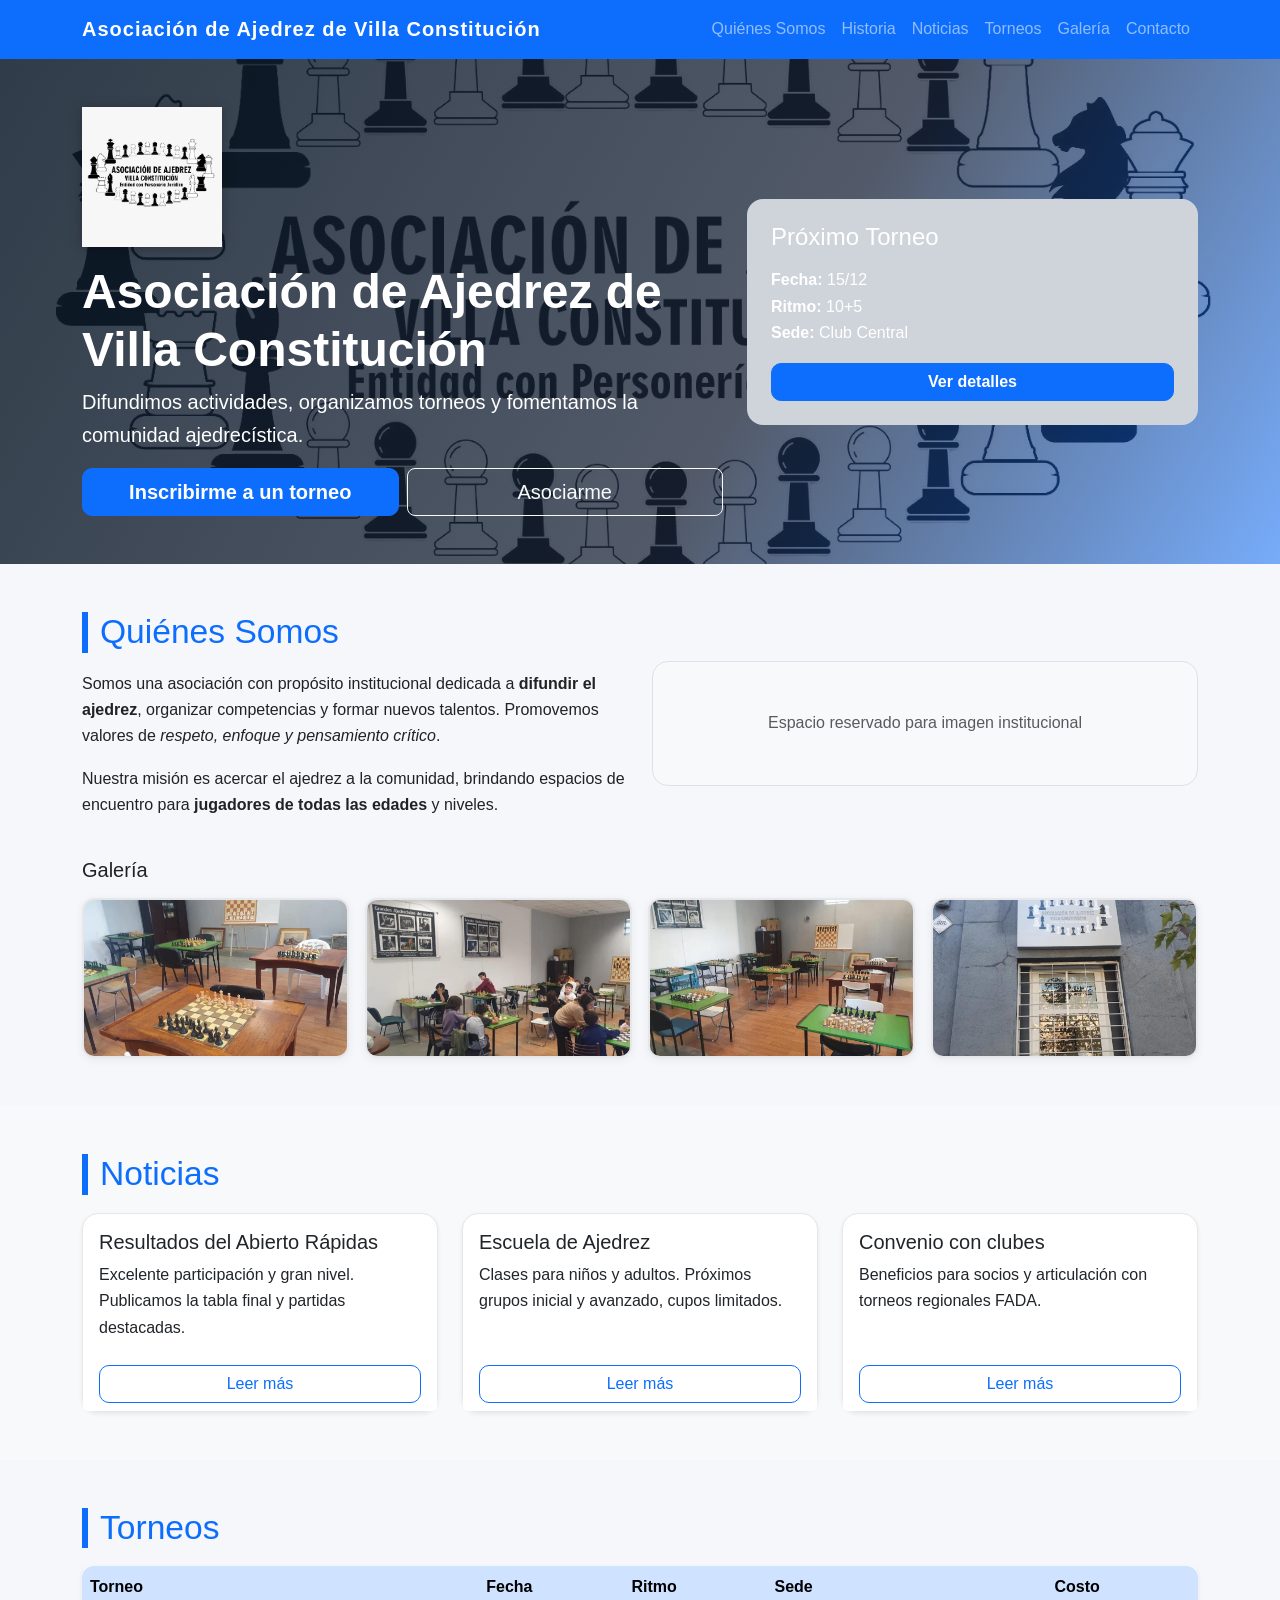
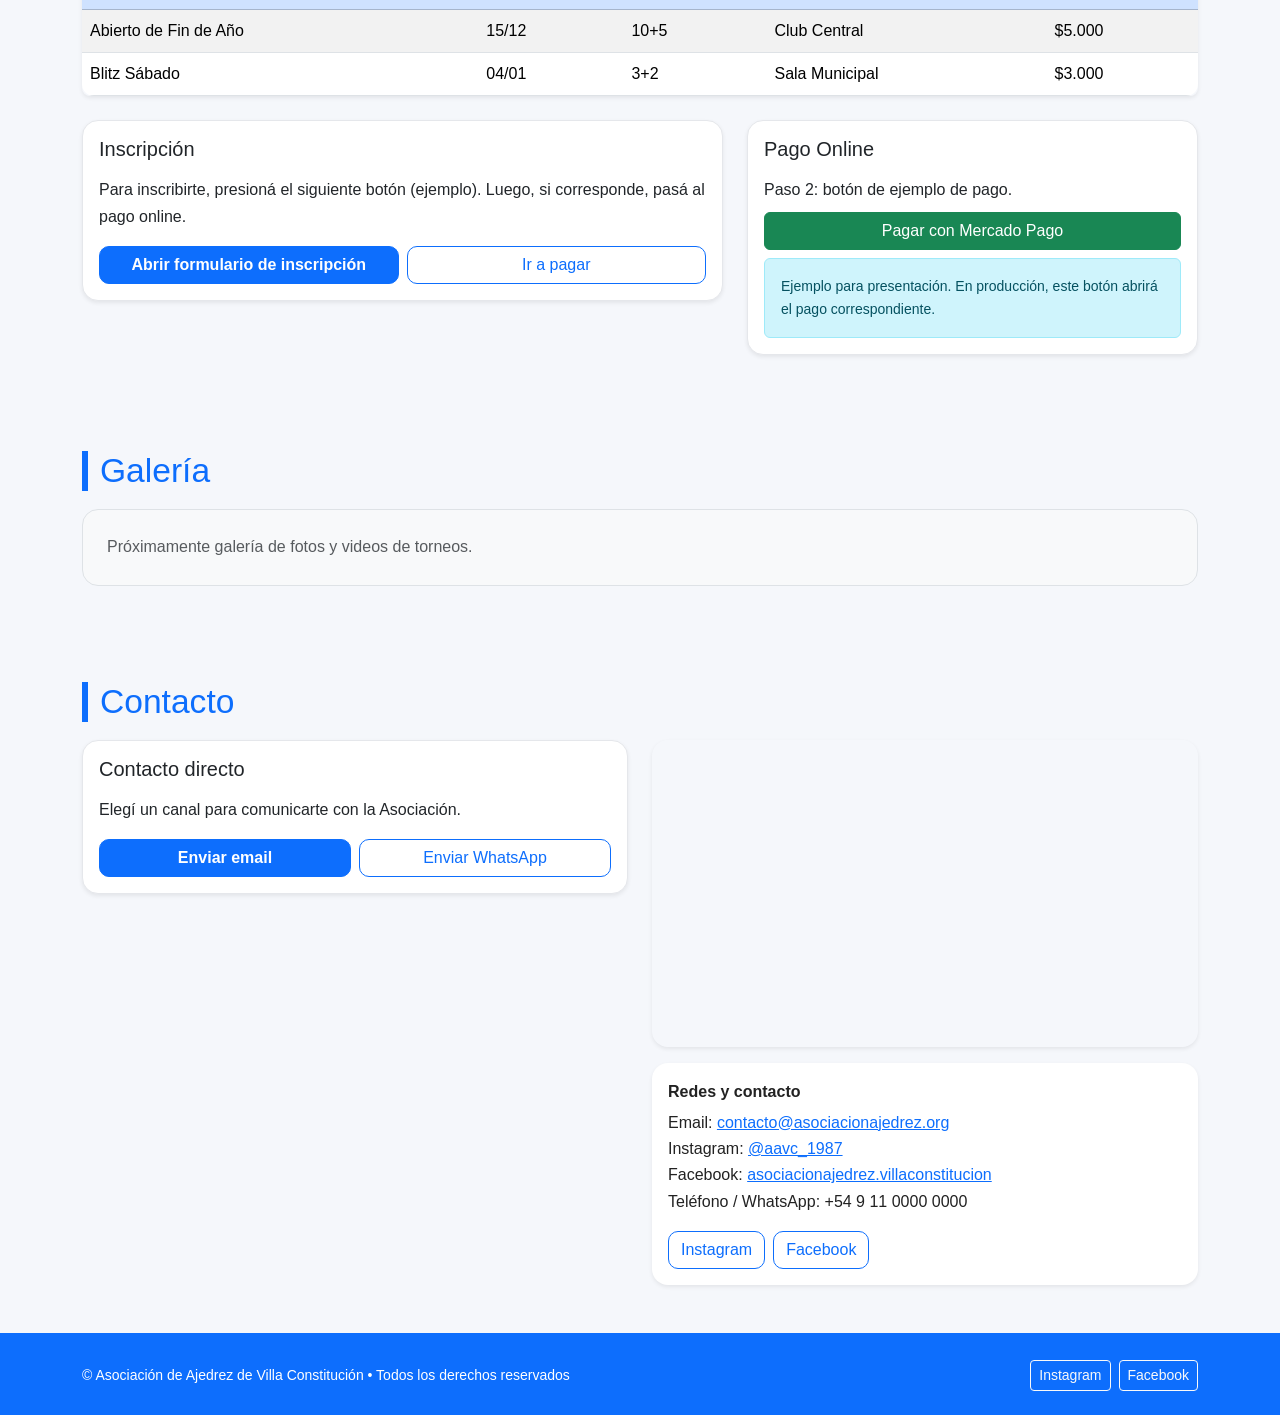
<file: index.html>
<!DOCTYPE html>
<html lang="es">
<head>
  <!-- Metadatos -->
  <meta charset="UTF-8" />
  <meta name="viewport" content="width=device-width, initial-scale=1.0" />
  <title>Asociación de Ajedrez de Villa Constitución - Sitio Oficial</title>
  <!-- Bootstrap -->
  <link href="https://cdn.jsdelivr.net/npm/bootstrap@5.3.3/dist/css/bootstrap.min.css" rel="stylesheet">
  <!-- Estilos propios -->
  <link rel="stylesheet" href="estilos.css" />
</head>
<body>
  <!-- Navbar -->
  <nav class="navbar navbar-expand-lg navbar-dark bg-primary sticky-top">
    <div class="container">
      <a class="navbar-brand fw-bold" href="#inicio">Asociación de Ajedrez de Villa Constitución</a>
      <button class="navbar-toggler" type="button" data-bs-toggle="collapse" data-bs-target="#navMain">
        <span class="navbar-toggler-icon"></span>
      </button>
      <div class="collapse navbar-collapse" id="navMain">
        <ul class="navbar-nav ms-auto">
          <li class="nav-item"><a class="nav-link" href="#quienes-somos">Quiénes Somos</a></li>
          <li class="nav-item"><a class="nav-link" href="historia.html">Historia</a></li>
          <li class="nav-item"><a class="nav-link" href="#noticias">Noticias</a></li>
          <li class="nav-item"><a class="nav-link" href="#torneos">Torneos</a></li>
          <li class="nav-item"><a class="nav-link" href="#galeria">Galería</a></li>
          <li class="nav-item"><a class="nav-link" href="#contacto">Contacto</a></li>
        </ul>
      </div>
    </div>
  </nav>

  <!-- Hero/Inicio -->
  <header id="inicio" class="py-5 bg-hero text-white logo-bg">
    <div class="container">
      <div class="row align-items-center g-4">
        <div class="col-lg-7">
          <!-- logo asociación -->
          <img src="imagenes/logoajedrez2.jpg" alt="Logo Asociación de Ajedrez" class="logo-asoc mb-3" />
          <h1 class="display-5 fw-bold">Asociación de Ajedrez de Villa Constitución</h1>
          <p class="lead">Difundimos actividades, organizamos torneos y fomentamos la comunidad ajedrecística.</p>
          <!-- botones de ejemplo: full width en móviles, auto en md+ -->
          <div class="d-grid gap-2 d-md-flex">
            <a href="#" class="btn btn-primary btn-lg w-100 w-md-auto" role="button" aria-disabled="true" title="Botón de ejemplo">Inscribirme a un torneo</a>
            <a href="#" class="btn btn-outline-light btn-lg w-100 w-md-auto" role="button" aria-disabled="true" title="Botón de ejemplo">Asociarme</a>
          </div>
        </div>
        <div class="col-lg-5">
          <!-- "Próximo Torneo" se oculta en pantallas <992px para simplificar hero -->
          <div class="hero-card p-4 bg-dark-subtle rounded-4 d-none d-lg-block">
            <h2 class="h4 mb-3">Próximo Torneo</h2>
            <ul class="list-unstyled mb-3">
              <li><strong>Fecha:</strong> 15/12</li>
              <li><strong>Ritmo:</strong> 10+5</li>
              <li><strong>Sede:</strong> Club Central</li>
            </ul>
            <a href="#torneos" class="btn btn-primary w-100">Ver detalles</a>
          </div>
        </div>
      </div>
    </div>
  </header>

  <!-- Quiénes Somos -->
  <section id="quienes-somos" class="py-5">
    <div class="container">
      <div class="row g-4 align-items-center">
        <div class="col-lg-6">
          <h2 class="section-title">Quiénes Somos</h2>
          <p>Somos una asociación con propósito institucional dedicada a <strong>difundir el ajedrez</strong>, organizar competencias y formar nuevos talentos. Promovemos valores de <em>respeto, enfoque y pensamiento crítico</em>.</p>
          <p>Nuestra misión es acercar el ajedrez a la comunidad, brindando espacios de encuentro para <strong>jugadores de todas las edades</strong> y niveles.</p>
        </div>
        <div class="col-lg-6">
          <!-- imagen institucional -->
          <div class="border rounded-4 p-5 bg-light text-center text-muted">
            Espacio reservado para imagen institucional
          </div>
        </div>
      </div>

      <!-- galería quienes somos -->
      <div class="mt-4">
        <h3 class="h5 mb-3">Galería</h3>
        <div class="row g-3">
          <!-- fotos: img-fluid para comportamiento responsive -->
          <div class="col-6 col-md-4 col-lg-3">
            <img class="qs-img img-fluid" src="imagenes/img1.jpg" alt="Foto 1 - Asociación" />
          </div>
          <div class="col-6 col-md-4 col-lg-3">
            <img class="qs-img img-fluid" src="imagenes/img2.jpeg" alt="Foto 2 - Asociación" />
          </div>
          <div class="col-6 col-md-4 col-lg-3">
            <img class="qs-img img-fluid" src="imagenes/img3.jpeg" alt="Foto 3 - Asociación" />
          </div>
          <div class="col-6 col-md-4 col-lg-3">
            <img class="qs-img img-fluid" src="imagenes/img4.jpeg" alt="Foto 4 - Asociación" />
          </div>
        </div>
      </div>
    </div>
  </section>

  <!-- Noticias -->
  <section id="noticias" class="py-5 bg-light">
    <div class="container">
      <h2 class="section-title">Noticias</h2>
      <div class="row g-4">
        <div class="col-md-6 col-lg-4">
          <div class="card h-100 shadow-sm">
            <!-- sin imagen -->
            <div class="card-body">
              <h3 class="h5 card-title">Resultados del Abierto Rápidas</h3>
              <p class="card-text">Excelente participación y gran nivel. Publicamos la tabla final y partidas destacadas.</p>
            </div>
            <div class="card-footer bg-white border-0">
              <a href="#" class="btn btn-outline-primary w-100">Leer más</a>
            </div>
          </div>
        </div>
        <div class="col-md-6 col-lg-4">
          <div class="card h-100 shadow-sm">
            <!-- sin imagen -->
            <div class="card-body">
              <h3 class="h5 card-title">Escuela de Ajedrez</h3>
              <p class="card-text">Clases para niños y adultos. Próximos grupos inicial y avanzado, cupos limitados.</p>
            </div>
            <div class="card-footer bg-white border-0">
              <a href="#" class="btn btn-outline-primary w-100">Leer más</a>
            </div>
          </div>
        </div>
        <div class="col-md-6 col-lg-4">
          <div class="card h-100 shadow-sm">
            <!-- sin imagen -->
            <div class="card-body">
              <h3 class="h5 card-title">Convenio con clubes</h3>
              <p class="card-text">Beneficios para socios y articulación con torneos regionales FADA.</p>
            </div>
            <div class="card-footer bg-white border-0">
              <a href="#" class="btn btn-outline-primary w-100">Leer más</a>
            </div>
          </div>
        </div>
      </div>
    </div>
  </section>

  <!-- Torneos: tabla + inscripción + pagos -->
  <section id="torneos" class="py-5">
    <div class="container">
      <h2 class="section-title">Torneos</h2>

      <!-- Tabla de próximos torneos -->
      <div class="table-responsive mb-4 shadow-sm rounded-3">
        <table class="table table-striped align-middle mb-0">
          <thead class="table-primary">
            <tr>
              <th>Torneo</th><th>Fecha</th><th>Ritmo</th><th>Sede</th><th>Costo</th>
            </tr>
          </thead>
          <tbody>
            <tr>
              <td>Abierto de Fin de Año</td><td>15/12</td><td>10+5</td><td>Club Central</td><td>$5.000</td>
            </tr>
            <tr>
              <td>Blitz Sábado</td><td>04/01</td><td>3+2</td><td>Sala Municipal</td><td>$3.000</td>
            </tr>
          </tbody>
        </table>
      </div>

      <div class="row g-4">
        <div class="col-lg-7">
          <div class="card shadow-sm">
            <div class="card-body">
              <!-- inscripción -->
              <h3 class="h5 mb-3">Inscripción</h3>
              <p class="mb-3">Para inscribirte, presioná el siguiente botón (ejemplo). Luego, si corresponde, pasá al pago online.</p>
              <div class="d-grid gap-2 d-md-flex">
                <a href="#" class="btn btn-primary w-100 w-md-auto" role="button" aria-disabled="true" title="Botón de ejemplo">Abrir formulario de inscripción</a>
                <a class="btn btn-outline-primary w-100 w-md-auto" href="#pago-online">Ir a pagar</a>
              </div>
            </div>
          </div>
        </div>

        <!-- pago online -->
        <div class="col-lg-5" id="pago-online">
          <div class="card shadow-sm">
            <div class="card-body">
              <h3 class="h5 mb-3">Pago Online</h3>
              <p class="mb-2">Paso 2: botón de ejemplo de pago.</p>
              <a href="#" class="btn btn-success w-100 mb-2" role="button" aria-disabled="true" title="Botón de ejemplo">Pagar con Mercado Pago</a>
              <div class="alert alert-info small mb-0">Ejemplo para presentación. En producción, este botón abrirá el pago correspondiente.</div>
            </div>
          </div>
        </div>
      </div> <!-- row -->
    </div>
  </section>

  <!-- galería -->
  <section id="galeria" class="py-5">
    <div class="container">
      <h2 class="section-title">Galería</h2>
      <div class="p-4 bg-light rounded-4 border text-muted">
        Próximamente galería de fotos y videos de torneos.
      </div>
    </div>
  </section>

  <!-- contacto y ubicación -->
  <section id="contacto" class="py-5">
    <div class="container">
      <h2 class="section-title">Contacto</h2>
      <div class="row g-4">
        <div class="col-lg-6">
          <!-- contacto directo -->
          <div class="card shadow-sm">
            <div class="card-body">
              <h3 class="h5 mb-3">Contacto directo</h3>
              <p class="mb-3">Elegí un canal para comunicarte con la Asociación.</p>
              <div class="d-grid gap-2 d-sm-flex">
                <a href="mailto:contacto@asociacionajedrez.org?subject=Consulta%20desde%20la%20web" class="btn btn-primary w-100 w-sm-auto">Enviar email</a>
                <a href="https://wa.me/5491100000000?text=Hola%2C%20quisiera%20hacer%20una%20consulta%20sobre..." target="_blank" rel="noopener" class="btn btn-outline-primary w-100 w-sm-auto">Enviar WhatsApp</a>
              </div>
            </div>
          </div>
        </div>
        <div class="col-lg-6">
          <div class="ratio ratio-16x9 rounded-4 overflow-hidden shadow-sm mb-3">
            <!-- mapa sede -->
            <iframe
              src="https://www.google.com/maps?q=Salta%20216,%20S2119%20Villa%20Constituci%C3%B3n,%20Santa%20Fe&output=embed"
              style="border:0" loading="lazy">
            </iframe>
          </div>
          <div class="p-3 bg-white rounded-4 shadow-sm">
            <p class="mb-1"><strong>Redes y contacto</strong></p>
            <!-- botones redes -->
            <ul class="list-unstyled mb-3">
              <li>Email: <a href="mailto:contacto@asociacionajedrez.org">contacto@asociacionajedrez.org</a></li>
              <li>Instagram:
                <a href="https://www.instagram.com/aavc_1987/" target="_blank" rel="noopener">
                  @aavc_1987
                </a>
              </li>
              <li>Facebook:
                <a href="https://www.facebook.com/asociacionajedrez.villaconstitucion?locale=es_LA" target="_blank" rel="noopener">
                  asociacionajedrez.villaconstitucion
                </a>
              </li>
              <li>Teléfono / WhatsApp: +54 9 11 0000 0000</li>
            </ul>
            <div class="d-flex flex-wrap gap-2">
              <a href="https://www.instagram.com/aavc_1987/" target="_blank" rel="noopener" class="btn btn-outline-primary">Instagram</a>
              <a href="https://www.facebook.com/asociacionajedrez.villaconstitucion?locale=es_LA" target="_blank" rel="noopener" class="btn btn-outline-primary">Facebook</a>
            </div>
          </div>
        </div>
      </div>
    </div>
  </section>

  <!-- Footer -->
  <footer class="py-4 bg-primary text-white">
    <div class="container d-flex flex-column flex-md-row justify-content-between align-items-center gap-2">
      <p class="mb-0 small">© Asociación de Ajedrez de Villa Constitución • Todos los derechos reservados</p>
      <div class="d-flex align-items-center gap-2">
        <a href="https://www.instagram.com/aavc_1987/" target="_blank" rel="noopener" class="btn btn-outline-light btn-sm">Instagram</a>
        <a href="https://www.facebook.com/asociacionajedrez.villaconstitucion?locale=es_LA" target="_blank" rel="noopener" class="btn btn-outline-light btn-sm">Facebook</a>
      </div>
    </div>
  </footer>

  <!-- Bootstrap JS -->
  <script src="https://cdn.jsdelivr.net/npm/bootstrap@5.3.3/dist/js/bootstrap.bundle.min.js"></script>
</body>
</html>
</file>
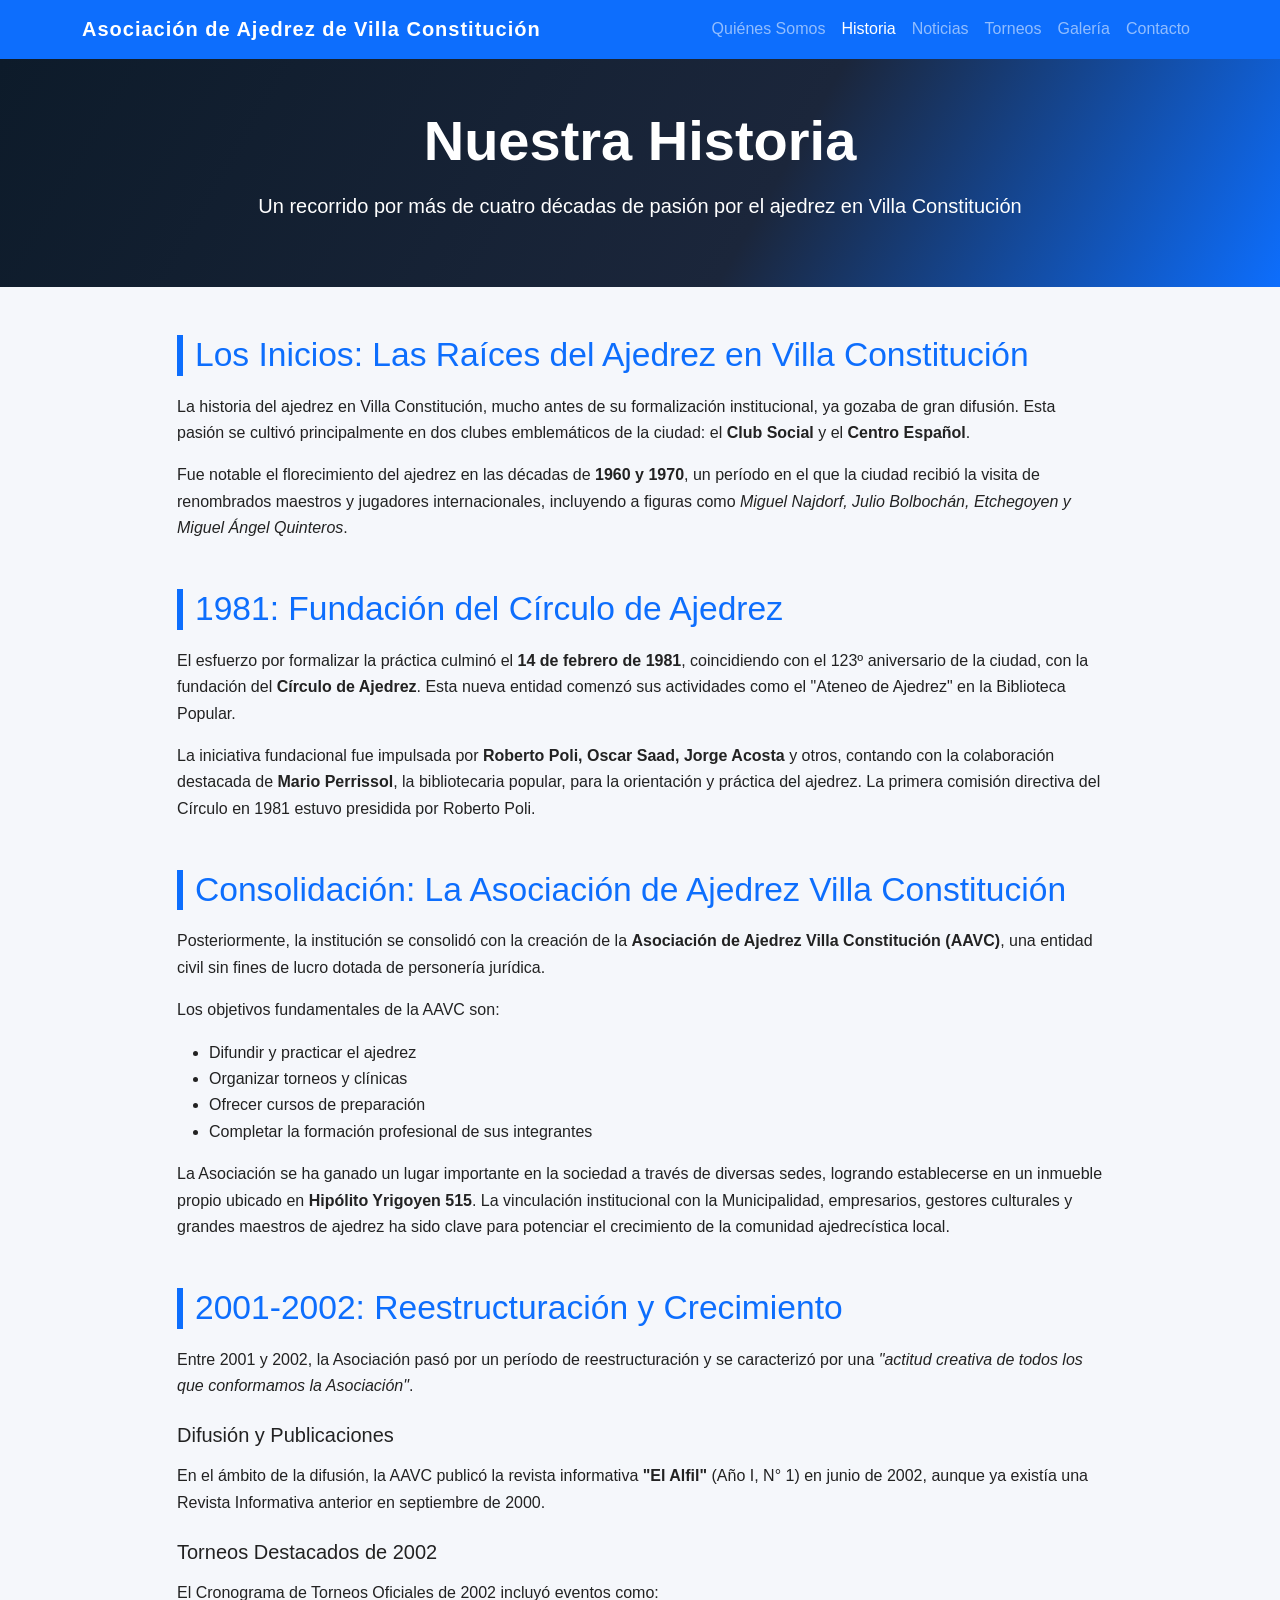
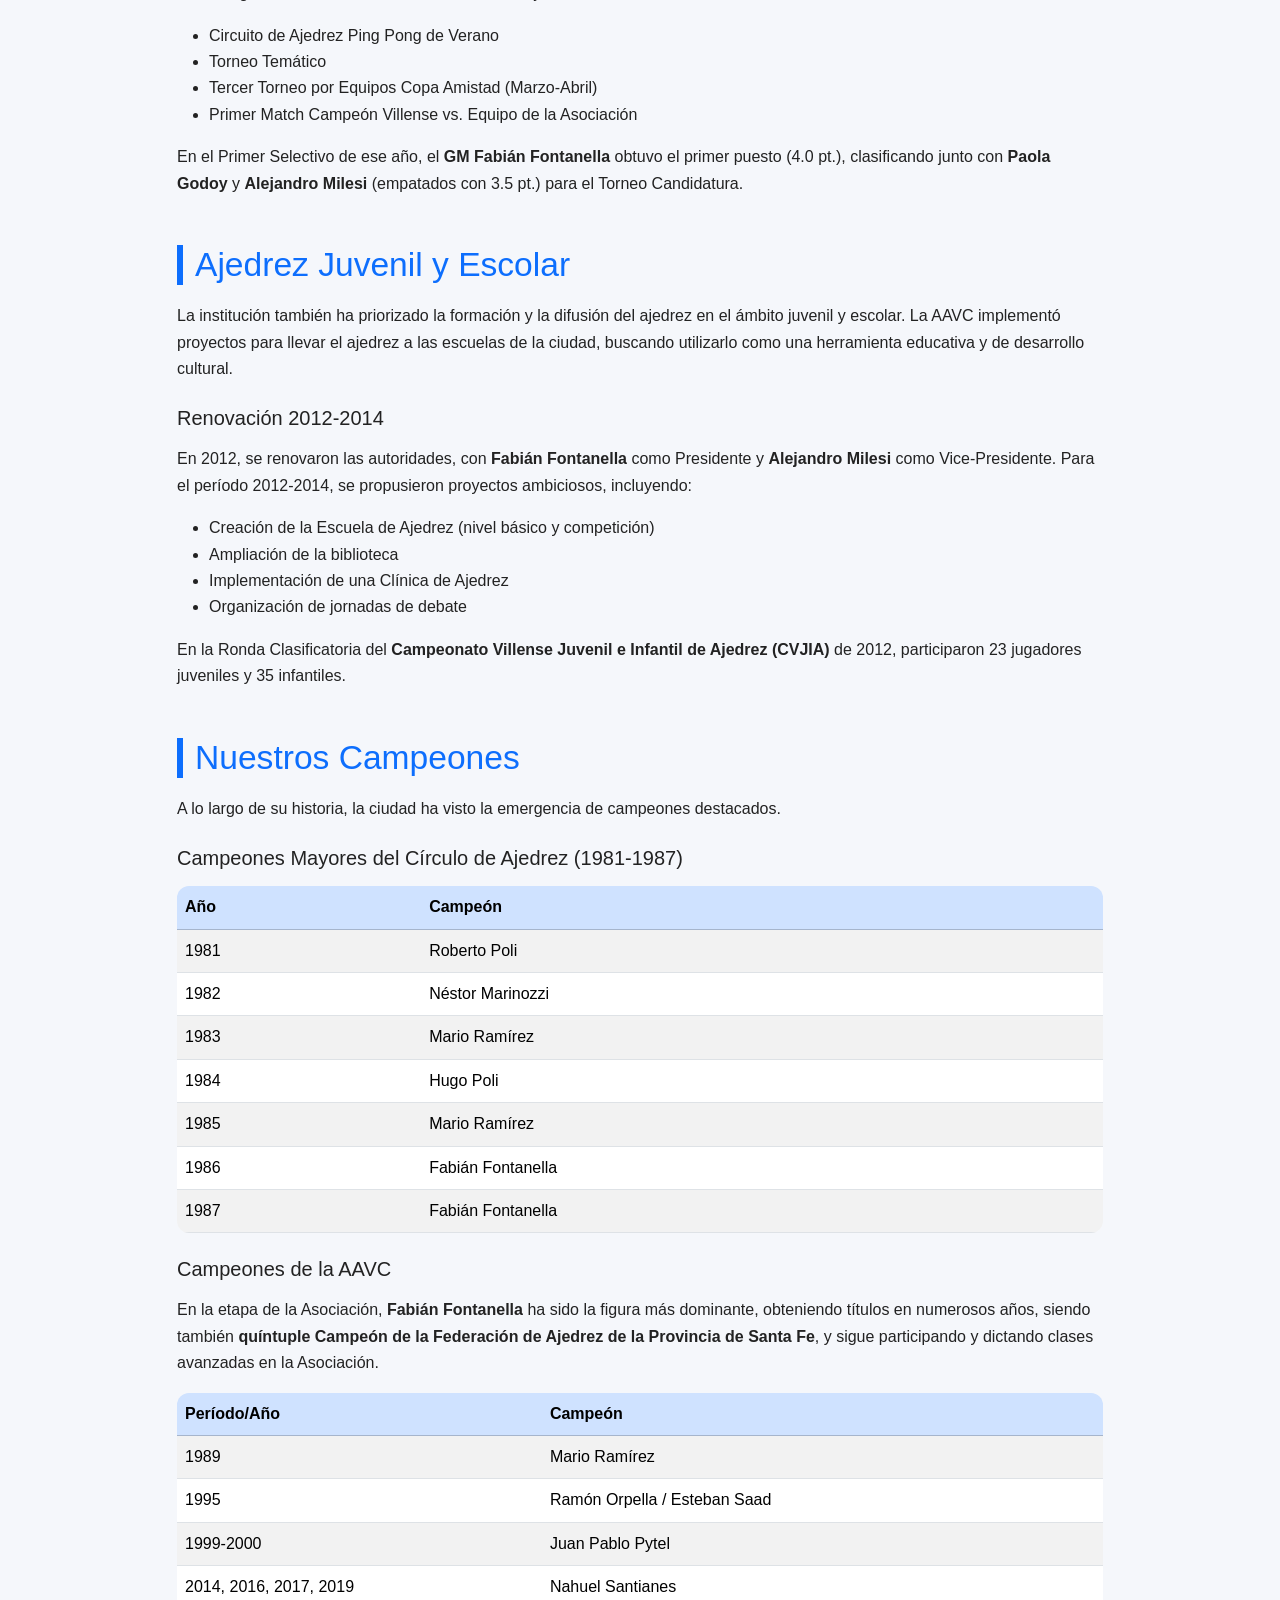
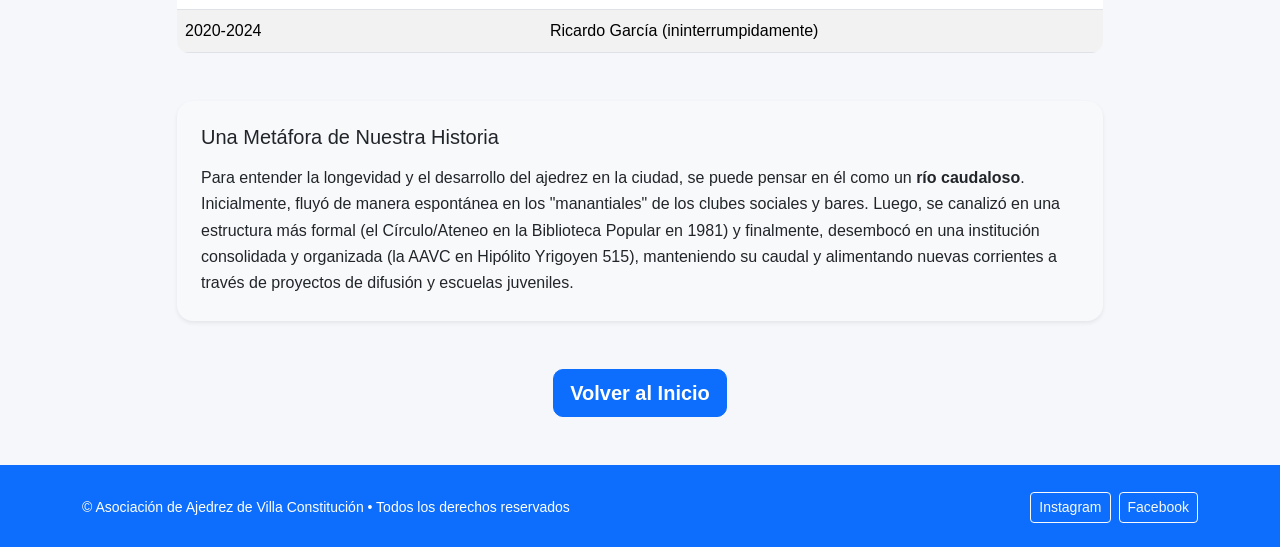
<file: historia.html>
<!DOCTYPE html>
<html lang="es">
<head>
  <!-- Metadatos -->
  <meta charset="UTF-8" />
  <meta name="viewport" content="width=device-width, initial-scale=1.0" />
  <title>Historia - Asociación de Ajedrez de Villa Constitución</title>
  <!-- Bootstrap -->
  <link href="https://cdn.jsdelivr.net/npm/bootstrap@5.3.3/dist/css/bootstrap.min.css" rel="stylesheet">
  <!-- Estilos propios -->
  <link rel="stylesheet" href="estilos.css" />
</head>
<body>
  <!-- Navbar -->
  <nav class="navbar navbar-expand-lg navbar-dark bg-primary sticky-top">
    <div class="container">
      <a class="navbar-brand fw-bold" href="index.html">Asociación de Ajedrez de Villa Constitución</a>
      <button class="navbar-toggler" type="button" data-bs-toggle="collapse" data-bs-target="#navMain">
        <span class="navbar-toggler-icon"></span>
      </button>
      <div class="collapse navbar-collapse" id="navMain">
        <ul class="navbar-nav ms-auto">
          <li class="nav-item"><a class="nav-link" href="index.html#quienes-somos">Quiénes Somos</a></li>
          <li class="nav-item"><a class="nav-link active" href="historia.html">Historia</a></li>
          <li class="nav-item"><a class="nav-link" href="index.html#noticias">Noticias</a></li>
          <li class="nav-item"><a class="nav-link" href="index.html#torneos">Torneos</a></li>
          <li class="nav-item"><a class="nav-link" href="index.html#galeria">Galería</a></li>
          <li class="nav-item"><a class="nav-link" href="index.html#contacto">Contacto</a></li>
        </ul>
      </div>
    </div>
  </nav>

  <!-- Hero Historia -->
  <header class="py-5 bg-hero text-white">
    <div class="container">
      <div class="row">
        <div class="col-lg-10 mx-auto text-center">
          <h1 class="display-4 fw-bold mb-3">Nuestra Historia</h1>
          <p class="lead">Un recorrido por más de cuatro décadas de pasión por el ajedrez en Villa Constitución</p>
        </div>
      </div>
    </div>
  </header>

  <!-- Contenido Principal -->
  <section class="py-5">
    <div class="container">
      <div class="row">
        <div class="col-lg-10 mx-auto">
          
          <!-- Los Inicios -->
          <article class="mb-5">
            <h2 class="section-title">Los Inicios: Las Raíces del Ajedrez en Villa Constitución</h2>
            <p>La historia del ajedrez en Villa Constitución, mucho antes de su formalización institucional, ya gozaba de gran difusión. Esta pasión se cultivó principalmente en dos clubes emblemáticos de la ciudad: el <strong>Club Social</strong> y el <strong>Centro Español</strong>.</p>
            <p>Fue notable el florecimiento del ajedrez en las décadas de <strong>1960 y 1970</strong>, un período en el que la ciudad recibió la visita de renombrados maestros y jugadores internacionales, incluyendo a figuras como <em>Miguel Najdorf, Julio Bolbochán, Etchegoyen y Miguel Ángel Quinteros</em>.</p>
          </article>

          <!-- Fundación del Círculo -->
          <article class="mb-5">
            <h2 class="section-title">1981: Fundación del Círculo de Ajedrez</h2>
            <p>El esfuerzo por formalizar la práctica culminó el <strong>14 de febrero de 1981</strong>, coincidiendo con el 123º aniversario de la ciudad, con la fundación del <strong>Círculo de Ajedrez</strong>. Esta nueva entidad comenzó sus actividades como el "Ateneo de Ajedrez" en la Biblioteca Popular.</p>
            <p>La iniciativa fundacional fue impulsada por <strong>Roberto Poli, Oscar Saad, Jorge Acosta</strong> y otros, contando con la colaboración destacada de <strong>Mario Perrissol</strong>, la bibliotecaria popular, para la orientación y práctica del ajedrez. La primera comisión directiva del Círculo en 1981 estuvo presidida por Roberto Poli.</p>
          </article>

          <!-- Consolidación Institucional -->
          <article class="mb-5">
            <h2 class="section-title">Consolidación: La Asociación de Ajedrez Villa Constitución</h2>
            <p>Posteriormente, la institución se consolidó con la creación de la <strong>Asociación de Ajedrez Villa Constitución (AAVC)</strong>, una entidad civil sin fines de lucro dotada de personería jurídica.</p>
            <p>Los objetivos fundamentales de la AAVC son:</p>
            <ul>
              <li>Difundir y practicar el ajedrez</li>
              <li>Organizar torneos y clínicas</li>
              <li>Ofrecer cursos de preparación</li>
              <li>Completar la formación profesional de sus integrantes</li>
            </ul>
            <p>La Asociación se ha ganado un lugar importante en la sociedad a través de diversas sedes, logrando establecerse en un inmueble propio ubicado en <strong>Hipólito Yrigoyen 515</strong>. La vinculación institucional con la Municipalidad, empresarios, gestores culturales y grandes maestros de ajedrez ha sido clave para potenciar el crecimiento de la comunidad ajedrecística local.</p>
          </article>

          <!-- Período de Reestructuración -->
          <article class="mb-5">
            <h2 class="section-title">2001-2002: Reestructuración y Crecimiento</h2>
            <p>Entre 2001 y 2002, la Asociación pasó por un período de reestructuración y se caracterizó por una <em>"actitud creativa de todos los que conformamos la Asociación"</em>.</p>
            
            <h3 class="h5 mt-4 mb-3">Difusión y Publicaciones</h3>
            <p>En el ámbito de la difusión, la AAVC publicó la revista informativa <strong>"El Alfil"</strong> (Año I, N° 1) en junio de 2002, aunque ya existía una Revista Informativa anterior en septiembre de 2000.</p>
            
            <h3 class="h5 mt-4 mb-3">Torneos Destacados de 2002</h3>
            <p>El Cronograma de Torneos Oficiales de 2002 incluyó eventos como:</p>
            <ul>
              <li>Circuito de Ajedrez Ping Pong de Verano</li>
              <li>Torneo Temático</li>
              <li>Tercer Torneo por Equipos Copa Amistad (Marzo-Abril)</li>
              <li>Primer Match Campeón Villense vs. Equipo de la Asociación</li>
            </ul>
            <p>En el Primer Selectivo de ese año, el <strong>GM Fabián Fontanella</strong> obtuvo el primer puesto (4.0 pt.), clasificando junto con <strong>Paola Godoy</strong> y <strong>Alejandro Milesi</strong> (empatados con 3.5 pt.) para el Torneo Candidatura.</p>
          </article>

          <!-- Formación Juvenil -->
          <article class="mb-5">
            <h2 class="section-title">Ajedrez Juvenil y Escolar</h2>
            <p>La institución también ha priorizado la formación y la difusión del ajedrez en el ámbito juvenil y escolar. La AAVC implementó proyectos para llevar el ajedrez a las escuelas de la ciudad, buscando utilizarlo como una herramienta educativa y de desarrollo cultural.</p>
            
            <h3 class="h5 mt-4 mb-3">Renovación 2012-2014</h3>
            <p>En 2012, se renovaron las autoridades, con <strong>Fabián Fontanella</strong> como Presidente y <strong>Alejandro Milesi</strong> como Vice-Presidente. Para el período 2012-2014, se propusieron proyectos ambiciosos, incluyendo:</p>
            <ul>
              <li>Creación de la Escuela de Ajedrez (nivel básico y competición)</li>
              <li>Ampliación de la biblioteca</li>
              <li>Implementación de una Clínica de Ajedrez</li>
              <li>Organización de jornadas de debate</li>
            </ul>
            <p>En la Ronda Clasificatoria del <strong>Campeonato Villense Juvenil e Infantil de Ajedrez (CVJIA)</strong> de 2012, participaron 23 jugadores juveniles y 35 infantiles.</p>
          </article>

          <!-- Campeones -->
          <article class="mb-5">
            <h2 class="section-title">Nuestros Campeones</h2>
            <p>A lo largo de su historia, la ciudad ha visto la emergencia de campeones destacados.</p>
            
            <h3 class="h5 mt-4 mb-3">Campeones Mayores del Círculo de Ajedrez (1981-1987)</h3>
            <div class="table-responsive mb-4">
              <table class="table table-striped">
                <thead class="table-primary">
                  <tr>
                    <th>Año</th>
                    <th>Campeón</th>
                  </tr>
                </thead>
                <tbody>
                  <tr><td>1981</td><td>Roberto Poli</td></tr>
                  <tr><td>1982</td><td>Néstor Marinozzi</td></tr>
                  <tr><td>1983</td><td>Mario Ramírez</td></tr>
                  <tr><td>1984</td><td>Hugo Poli</td></tr>
                  <tr><td>1985</td><td>Mario Ramírez</td></tr>
                  <tr><td>1986</td><td>Fabián Fontanella</td></tr>
                  <tr><td>1987</td><td>Fabián Fontanella</td></tr>
                </tbody>
              </table>
            </div>

            <h3 class="h5 mt-4 mb-3">Campeones de la AAVC</h3>
            <p>En la etapa de la Asociación, <strong>Fabián Fontanella</strong> ha sido la figura más dominante, obteniendo títulos en numerosos años, siendo también <strong>quíntuple Campeón de la Federación de Ajedrez de la Provincia de Santa Fe</strong>, y sigue participando y dictando clases avanzadas en la Asociación.</p>
            
            <div class="table-responsive mb-4">
              <table class="table table-striped">
                <thead class="table-primary">
                  <tr>
                    <th>Período/Año</th>
                    <th>Campeón</th>
                  </tr>
                </thead>
                <tbody>
                  <tr><td>1989</td><td>Mario Ramírez</td></tr>
                  <tr><td>1995</td><td>Ramón Orpella / Esteban Saad</td></tr>
                  <tr><td>1999-2000</td><td>Juan Pablo Pytel</td></tr>
                  <tr><td>2014, 2016, 2017, 2019</td><td>Nahuel Santianes</td></tr>
                  <tr><td>2020-2024</td><td>Ricardo García (ininterrumpidamente)</td></tr>
                </tbody>
              </table>
            </div>
          </article>

          <!-- Reflexión Final -->
          <article class="mb-5">
            <div class="card bg-light border-0 shadow-sm">
              <div class="card-body p-4">
                <h2 class="h5 mb-3">Una Metáfora de Nuestra Historia</h2>
                <p class="mb-0">Para entender la longevidad y el desarrollo del ajedrez en la ciudad, se puede pensar en él como un <strong>río caudaloso</strong>. Inicialmente, fluyó de manera espontánea en los "manantiales" de los clubes sociales y bares. Luego, se canalizó en una estructura más formal (el Círculo/Ateneo en la Biblioteca Popular en 1981) y finalmente, desembocó en una institución consolidada y organizada (la AAVC en Hipólito Yrigoyen 515), manteniendo su caudal y alimentando nuevas corrientes a través de proyectos de difusión y escuelas juveniles.</p>
              </div>
            </div>
          </article>

          <!-- Botón volver -->
          <div class="text-center mt-5">
            <a href="index.html" class="btn btn-primary btn-lg">Volver al Inicio</a>
          </div>

        </div>
      </div>
    </div>
  </section>

  <!-- Footer -->
  <footer class="py-4 bg-primary text-white">
    <div class="container d-flex flex-column flex-md-row justify-content-between align-items-center gap-2">
      <p class="mb-0 small">© Asociación de Ajedrez de Villa Constitución • Todos los derechos reservados</p>
      <div class="d-flex align-items-center gap-2">
        <a href="https://www.instagram.com/aavc_1987/" target="_blank" rel="noopener" class="btn btn-outline-light btn-sm">Instagram</a>
        <a href="https://www.facebook.com/asociacionajedrez.villaconstitucion?locale=es_LA" target="_blank" rel="noopener" class="btn btn-outline-light btn-sm">Facebook</a>
      </div>
    </div>
  </footer>

  <!-- Bootstrap JS -->
  <script src="https://cdn.jsdelivr.net/npm/bootstrap@5.3.3/dist/js/bootstrap.bundle.min.js"></script>
</body>
</html>
</file>
<file: estilos.css>
/* La paleta y estilos ya cumplen azul/blanco/negro.
   Navbar y footer ahora usan bg-primary (azul institucional). */

/* paleta y tipografía base */
:root{
  --prim:#0d6efd;
  --prim-osc:#0a58ca;
  --osc:#212529;
  --claro:#f8f9fa;
  --borde:#e5e7eb;
}

html,body{
  scroll-behavior:smooth;
}

body{
  font-family: 'Segoe UI', Arial, sans-serif;
  color:#222;
  background:#f5f7fb;
  line-height:1.65;
}

/* navbar */
.navbar-brand{ letter-spacing:1px; }
.nav-link{ font-weight:500; }

/* hero */
.bg-hero{
  background: linear-gradient(120deg, #0d1b2a 0%, #1b263b 60%, #0d6efd 100%);
}
.hero-card{ backdrop-filter: blur(2px); }

/* títulos de sección */
.section-title{
  font-size: clamp(1.6rem, 1.2rem + 1.2vw, 2.1rem);
  color:#0d6efd;
  border-left:6px solid var(--prim);
  padding-left:12px;
  margin-bottom:18px;
}

/* imagen de galería */
.gal-img{
  width:100%;
  height:220px;
  object-fit:cover;
  border-radius:14px;
  border:2px solid var(--borde);
  box-shadow: 0 2px 10px rgba(0,0,0,.06);
}

/* logo asociación */
.logo-asoc {
  max-height: 140px;
  width: auto;
  object-fit: contain;
  filter: drop-shadow(0 2px 6px rgba(0,0,0,.25));
}

/* header fondo logo */
#inicio.logo-bg {
  position: relative;
  background-image:
    linear-gradient(120deg, rgba(13,27,42,.85) 0%, rgba(27,38,59,.75) 60%, rgba(13,110,253,.55) 100%),
    url('imagenes/logoajedrez2.jpg');
  background-size: cover;
  background-position: center;
  background-repeat: no-repeat;
}

/* galería quienes somos */
.qs-img {
  width: 100%;
  height: 160px;
  object-fit: cover;
  border-radius: 12px;
  border: 2px solid var(--borde);
  box-shadow: 0 2px 10px rgba(0,0,0,.06);
}

/* cards y tablas */
.card{ border:1px solid var(--borde); border-radius:16px; }
.table{ margin:0; border-radius:12px; overflow:hidden; }

/* formularios */
.form-control, .form-select{
  border-radius:10px;
  border:1px solid #d9dde5;
}
.form-control:focus, .form-select:focus{
  border-color: var(--prim);
  box-shadow: 0 0 0 .2rem rgba(13,110,253,.15);
}

/* botones */
.btn-primary{
  background: var(--prim);
  border-color: var(--prim);
  border-radius:10px;
  font-weight:600;
}
.btn-primary:hover{ background: var(--prim-osc); border-color: var(--prim-osc); }
.btn-outline-primary{ border-radius:10px; }

/* contenedores de sección */
section{ scroll-margin-top:80px; }

/* footer */
footer{ border-top: 3px solid var(--prim); }

/* honeypot */
.hp-field {
  position: absolute !important;
  left: -5000px !important;
  height: 0 !important;
  width: 0 !important;
  opacity: 0 !important;
  pointer-events: none !important;
}

/* responsive */
@media (max-width: 576px){
  .gal-img{ height:160px; }
  .qs-img { height: 120px; }
  .logo-asoc { max-height: 96px; }
}

/* Responsive tweaks */
@media (max-width: 992px) {
  /* reducir padding del header en pantallas medianas/pequeñas */
  #inicio {
    padding-top: 2.5rem;
    padding-bottom: 2.5rem;
  }
  /* texto principal más pequeño en tablet/móvil */
  .display-5 {
    font-size: 2rem;
  }
}

/* móviles */
@media (max-width: 576px) {
  /* header y hero: más compactos */
  #inicio {
    padding-top: 1.8rem;
    padding-bottom: 1.8rem;
  }
  .display-5 {
    font-size: 1.6rem;
  }
  .lead {
    font-size: 1rem;
  }
  /* logo más pequeño y centrado */
  .logo-asoc {
    max-height: 96px;
    margin-left: auto;
    margin-right: auto;
    display: block;
  }
  /* sección títulos más compactos */
  .section-title {
    font-size: 1.25rem;
    padding-left: 10px;
    border-left-width: 5px;
  }
  /* asegurar que botones dentro de tarjetas ocupen todo el ancho cuando se necesite */
  .card .btn {
    width: 100%;
  }
  /* Galería: imágenes menos altas para pantallas pequeñas */
  .qs-img { height: 120px; }
  .gal-img { height: 140px; }
}

/* ocultar hero-card en pantallas pequeñas (ya usamos d-none d-lg-block en HTML,
   esta regla solo aporta seguridad si se cambia el HTML) */
@media (max-width: 991px) {
  .hero-card { display: none !important; }
}
</file>
